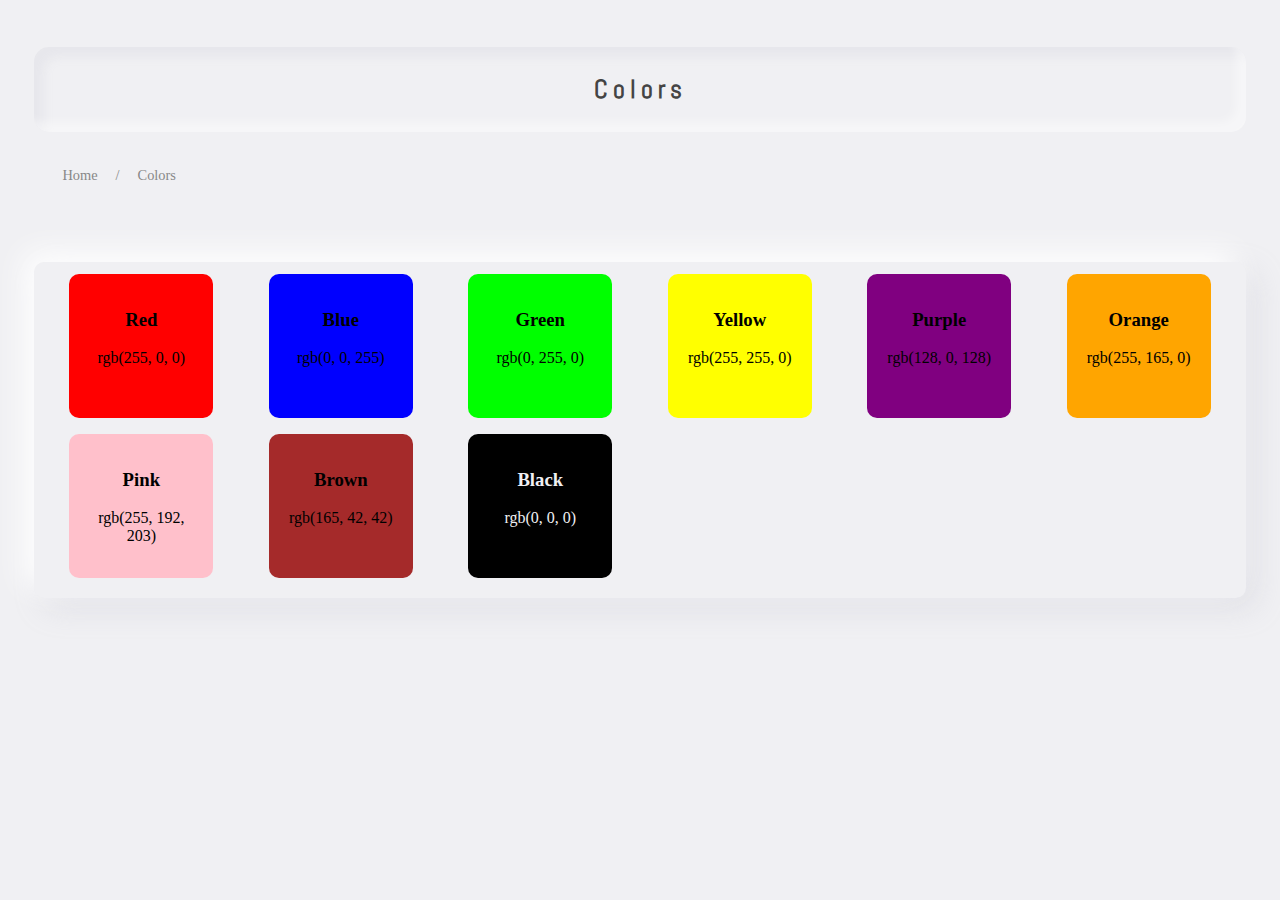
<file: colors.html>
<!DOCTYPE html>
<html lang="en">
  <head>
    <meta charset="UTF-8" />
    <meta name="viewport" content="width=device-width, initial-scale=1.0" />
    <link
      href="https://fonts.googleapis.com/css2?family=Abel&display=swap"
      rel="stylesheet"
    />
    <link
      href="https://fonts.googleapis.com/css2?family=Abel&family=Josefin+Sans&display=swap"
      rel="stylesheet"
    />
    <link rel="stylesheet" href="color.css" />
    <link rel="stylesheet" href="style.css" />
    <title>Colors</title>
  </head>
  <body>
    <header>
      <h2 id="title">Colors</h2>
    </header>
    <div>
        <ul class="breadcrumb">
            <li class="location">
                <a href="index.html">Home</a>
            </li>
            <li class="attribute" >
                <a href="colors.html">Colors</a>
            </li>
        </ul>
        <!-- <a href="index.html">Home</a> &gt; Colors -->
    </div>
    <div class="container">
        <div class="color-box" id="red">
            <h3>Red</h3>
            <p>rgb(255, 0, 0)</p>
        </div>
        <div class="color-box" id="blue">
            <h3>Blue</h3>
            <p>rgb(0, 0, 255)</p>
        </div>
        <div class="color-box" id="green">
            <h3>Green</h3>
            <p>rgb(0, 255, 0)</p>
        </div>
        <div class="color-box" id="yellow">
            <h3>Yellow</h3>
            <p>rgb(255, 255, 0)</p>
        </div>
        <div class="color-box" id="purple">
            <h3>Purple</h3>
            <p>rgb(128, 0, 128)</p>
        </div>
        <div class="color-box" id="orange">
            <h3>Orange</h3>
            <p>rgb(255, 165, 0)</p>
        </div>
        <div class="color-box" id="pink">
            <h3>Pink</h3>
            <p>rgb(255, 192, 203)</p>
        </div>
        <div class="color-box" id="brown">
            <h3>Brown</h3>
            <p>rgb(165, 42, 42)</p>
        </div>
        <div class="color-box" id="black">
            <h3>Black</h3>
            <p>rgb(0, 0, 0)</p>
        </div>
        

    </div>
  </body>
</html>
</file>
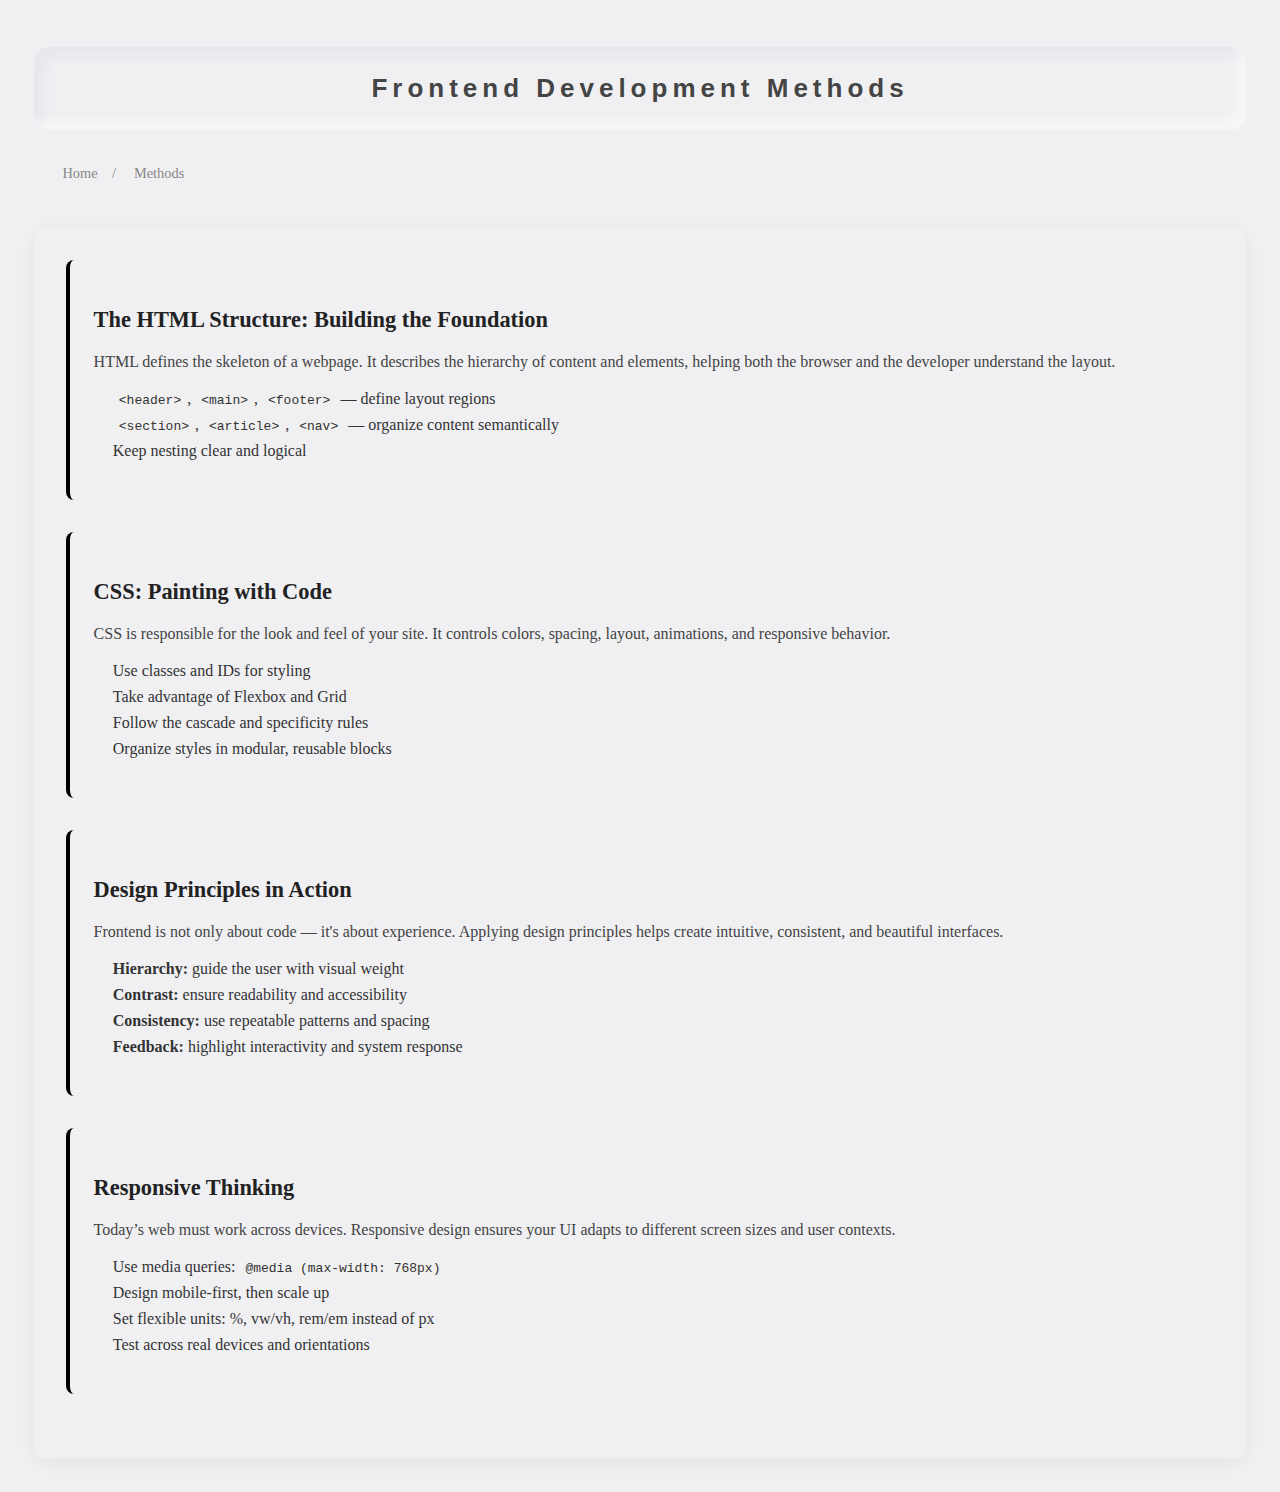
<file: methods.html>
<!DOCTYPE html>
<html lang="en">
  <head>
    <meta charset="UTF-8" />
    <meta name="viewport" content="width=device-width, initial-scale=1.0" />
    <link rel="stylesheet" href="style.css" />
    <link rel="stylesheet" href="breadCrumb.css" />
    <link rel="stylesheet" href="methods.css" />
    <title>Frontend Methods</title>
  </head>
  <body>
    <header>
      <h2 id="title">Frontend Development Methods</h2>
    </header>

    <div>
      <ul class="breadcrumb">
        <li class="location"><a href="index.html">Home</a></li>
        <li class="attribute"><a href="Methods.html">Methods</a></li>
      </ul>
    </div>

    <div class="container">
      <section class="content-section" id="html-structure">
        <h3>The HTML Structure: Building the Foundation</h3>
        <p>
          HTML defines the skeleton of a webpage. It describes the hierarchy of
          content and elements, helping both the browser and the developer
          understand the layout.
        </p>
        <ul>
          <li>
            <code>&lt;header&gt;</code>, <code>&lt;main&gt;</code>,
            <code>&lt;footer&gt;</code> — define layout regions
          </li>
          <li>
            <code>&lt;section&gt;</code>, <code>&lt;article&gt;</code>,
            <code>&lt;nav&gt;</code> — organize content semantically
          </li>
          <li>Keep nesting clear and logical</li>
        </ul>
      </section>

      <section class="content-section" id="css-painting">
        <h3>CSS: Painting with Code</h3>
        <p>
          CSS is responsible for the look and feel of your site. It controls
          colors, spacing, layout, animations, and responsive behavior.
        </p>
        <ul>
          <li>Use classes and IDs for styling</li>
          <li>Take advantage of Flexbox and Grid</li>
          <li>Follow the cascade and specificity rules</li>
          <li>Organize styles in modular, reusable blocks</li>
        </ul>
      </section>

      <section class="content-section" id="design-principles">
        <h3>Design Principles in Action</h3>
        <p>
          Frontend is not only about code — it's about experience. Applying
          design principles helps create intuitive, consistent, and beautiful
          interfaces.
        </p>
        <ul>
          <li><strong>Hierarchy:</strong> guide the user with visual weight</li>
          <li>
            <strong>Contrast:</strong> ensure readability and accessibility
          </li>
          <li>
            <strong>Consistency:</strong> use repeatable patterns and spacing
          </li>
          <li>
            <strong>Feedback:</strong> highlight interactivity and system
            response
          </li>
        </ul>
      </section>

      <section class="content-section" id="responsive-thinking">
        <h3>Responsive Thinking</h3>
        <p>
          Today’s web must work across devices. Responsive design ensures your
          UI adapts to different screen sizes and user contexts.
        </p>
        <ul>
          <li>Use media queries: <code>@media (max-width: 768px)</code></li>
          <li>Design mobile-first, then scale up</li>
          <li>Set flexible units: %, vw/vh, rem/em instead of px</li>
          <li>Test across real devices and orientations</li>
        </ul>
      </section>
    </div>
  </body>
</html>
</file>
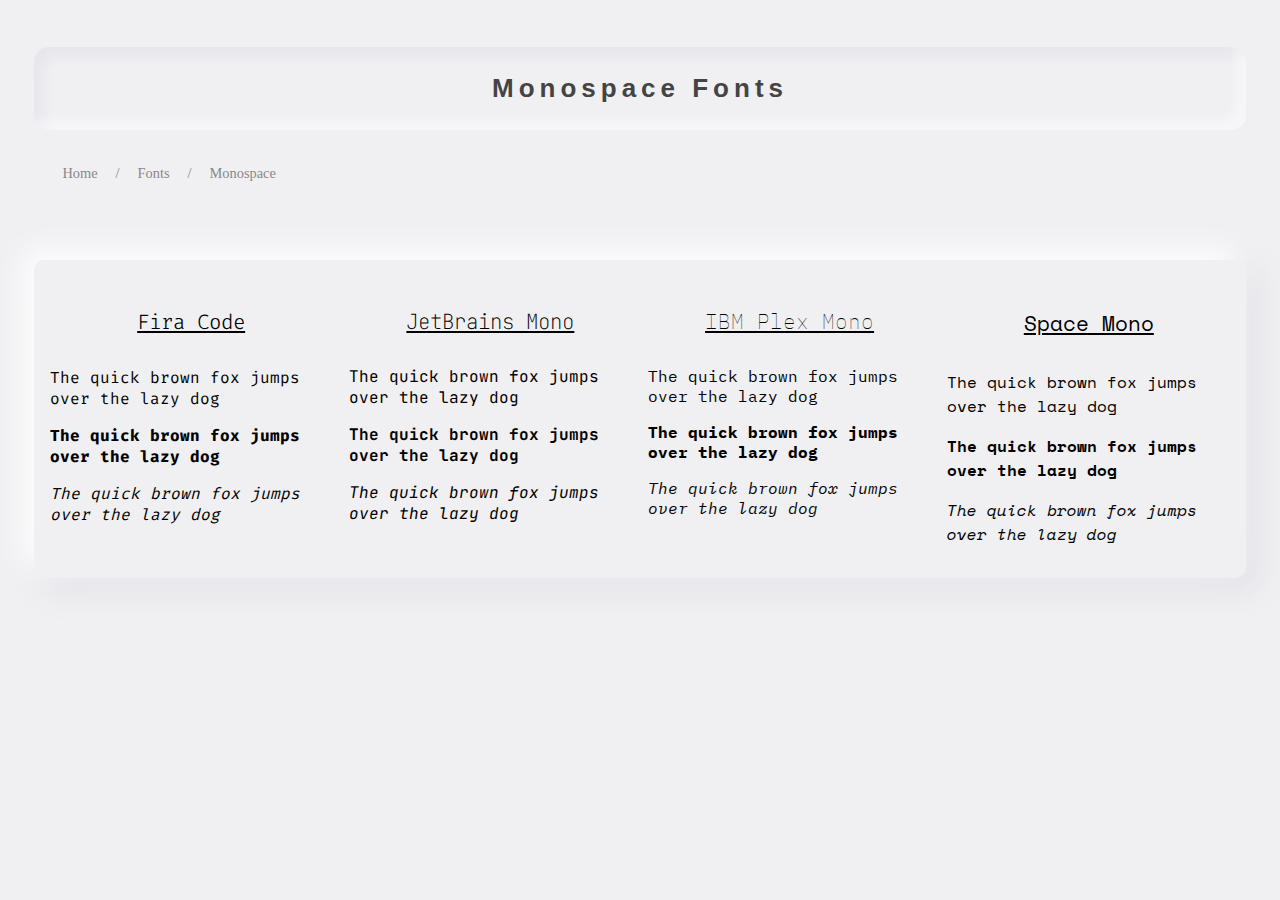
<file: monospace.html>
<!DOCTYPE html>
<html lang="en">
  <head>
    <meta charset="UTF-8" />
    <meta name="viewport" content="width=device-width, initial-scale=1.0" />
    <link rel="stylesheet" href="style.css" />
    <link rel="stylesheet" href="breadCrumb.css" />
    <link rel="stylesheet" href="monospace.css" />
    <link rel="preconnect" href="https://fonts.googleapis.com" />
    <link rel="preconnect" href="https://fonts.gstatic.com" crossorigin />
    <link
      href="https://fonts.googleapis.com/css2?family=Fira+Code:wght@300..700&family=JetBrains+Mono:ital,wght@0,100..800;1,100..800&family=IBM+Plex+Mono:ital,wght@0,100..700;1,100..700&family=Space+Mono:ital,wght@0,400;1,400&display=swap"
      rel="stylesheet"
    />
    <title>Monospace Fonts</title>
  </head>
  <body>
    <header>
      <h2 id="title">Monospace Fonts</h2>
    </header>
    <div>
      <ul class="breadcrumb">
        <li class="location">
          <a href="index.html">Home</a>
        </li>
        <li class="attribute">
          <a href="fonts.html">Fonts</a>
        </li>
        <li class="attribute">
          <a href="monospace.html">Monospace</a>
        </li>
      </ul>
    </div>
    <div class="container">
      <div class="text-box" id="FiraCode">
        <h3>Fira Code</h3>
        <p class="regular FiraCode">
          The quick brown fox jumps over the lazy dog
        </p>
        <p class="bold FiraCode">The quick brown fox jumps over the lazy dog</p>
        <p class="italic FiraCode">
          The quick brown fox jumps over the lazy dog
        </p>
      </div>

      <div class="text-box" id="JetBrainsMono">
        <h3>JetBrains Mono</h3>
        <p class="regular JetBrainsMono">
          The quick brown fox jumps over the lazy dog
        </p>
        <p class="bold JetBrainsMono">
          The quick brown fox jumps over the lazy dog
        </p>
        <p class="italic JetBrainsMono">
          The quick brown fox jumps over the lazy dog
        </p>
      </div>

      <div class="text-box" id="IBMPlexMono">
        <h3>IBM Plex Mono</h3>
        <p class="regular IBMPlexMono">
          The quick brown fox jumps over the lazy dog
        </p>
        <p class="bold IBMPlexMono">
          The quick brown fox jumps over the lazy dog
        </p>
        <p class="italic IBMPlexMono">
          The quick brown fox jumps over the lazy dog
        </p>
      </div>

      <div class="text-box" id="SpaceMono">
        <h3>Space Mono</h3>
        <p class="regular SpaceMono">
          The quick brown fox jumps over the lazy dog
        </p>
        <p class="bold SpaceMono">
          The quick brown fox jumps over the lazy dog
        </p>
        <p class="italic SpaceMono">
          The quick brown fox jumps over the lazy dog
        </p>
      </div>
    </div>
  </body>
</html>
</file>
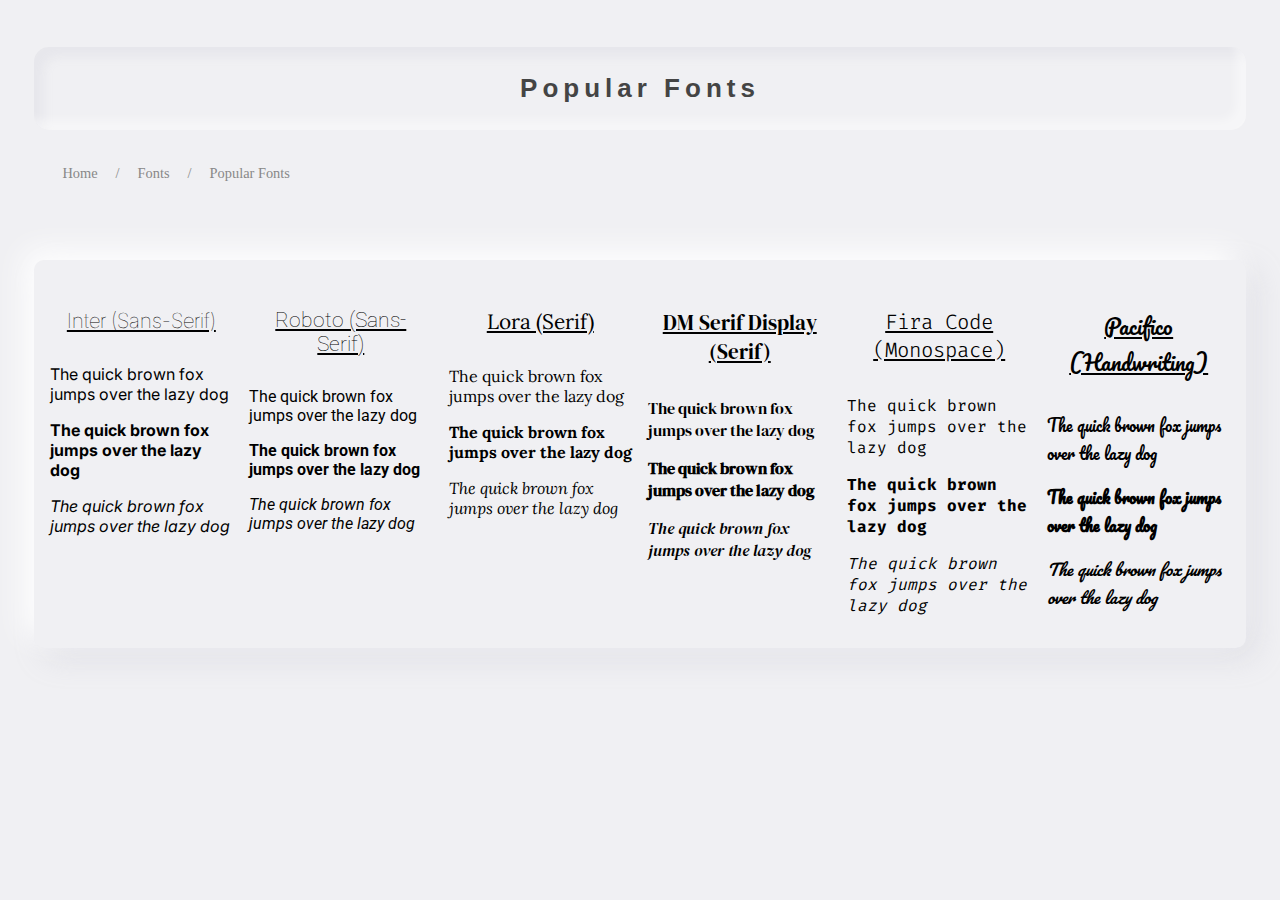
<file: popularFonts.html>
<!DOCTYPE html>
<html lang="en">
  <head>
    <meta charset="UTF-8" />
    <meta name="viewport" content="width=device-width, initial-scale=1.0" />
    <link rel="stylesheet" href="style.css" />
    <link rel="stylesheet" href="breadCrumb.css" />
    <link rel="stylesheet" href="popularFonts.css" />
    <link rel="preconnect" href="https://fonts.googleapis.com" />
    <link rel="preconnect" href="https://fonts.gstatic.com" crossorigin />
    <link
      href="https://fonts.googleapis.com/css2?family=Inter:wght@100..900&family=Roboto:wght@100..900&family=Lora:ital,wght@0,400..700;1,400..700&family=DM+Serif+Display:ital@0;1&family=Fira+Code:wght@300..700&family=Pacifico&display=swap"
      rel="stylesheet"
    />
    <title>Popular Fonts</title>
  </head>
  <body>
    <header>
      <h2 id="title">Popular Fonts</h2>
    </header>
    <div>
      <ul class="breadcrumb">
        <li class="location">
          <a href="index.html">Home</a>
        </li>
        <li class="attribute">
          <a href="fonts.html">Fonts</a>
        </li>
        <li class="attribute">
          <a href="popularFonts.html">Popular Fonts</a>
        </li>
      </ul>
    </div>
    <div class="container">
      <div class="text-box" id="Inter">
        <h3>Inter (Sans-Serif)</h3>
        <p class="regular Inter">The quick brown fox jumps over the lazy dog</p>
        <p class="bold Inter">The quick brown fox jumps over the lazy dog</p>
        <p class="italic Inter">The quick brown fox jumps over the lazy dog</p>
      </div>

      <div class="text-box" id="Roboto">
        <h3>Roboto (Sans-Serif)</h3>
        <p class="regular Roboto">
          The quick brown fox jumps over the lazy dog
        </p>
        <p class="bold Roboto">The quick brown fox jumps over the lazy dog</p>
        <p class="italic Roboto">The quick brown fox jumps over the lazy dog</p>
      </div>

      <div class="text-box" id="Lora">
        <h3>Lora (Serif)</h3>
        <p class="regular Lora">The quick brown fox jumps over the lazy dog</p>
        <p class="bold Lora">The quick brown fox jumps over the lazy dog</p>
        <p class="italic Lora">The quick brown fox jumps over the lazy dog</p>
      </div>

      <div class="text-box" id="DMSerifDisplay">
        <h3>DM Serif Display (Serif)</h3>
        <p class="regular DMSerifDisplay">
          The quick brown fox jumps over the lazy dog
        </p>
        <p class="bold DMSerifDisplay">
          The quick brown fox jumps over the lazy dog
        </p>
        <p class="italic DMSerifDisplay">
          The quick brown fox jumps over the lazy dog
        </p>
      </div>

      <div class="text-box" id="FiraCode">
        <h3>Fira Code (Monospace)</h3>
        <p class="regular FiraCode">
          The quick brown fox jumps over the lazy dog
        </p>
        <p class="bold FiraCode">The quick brown fox jumps over the lazy dog</p>
        <p class="italic FiraCode">
          The quick brown fox jumps over the lazy dog
        </p>
      </div>

      <div class="text-box" id="Pacifico">
        <h3>Pacifico (Handwriting)</h3>
        <p class="regular Pacifico">
          The quick brown fox jumps over the lazy dog
        </p>
        <p class="bold Pacifico">The quick brown fox jumps over the lazy dog</p>
        <p class="italic Pacifico">
          The quick brown fox jumps over the lazy dog
        </p>
      </div>
    </div>
  </body>
</html>
</file>
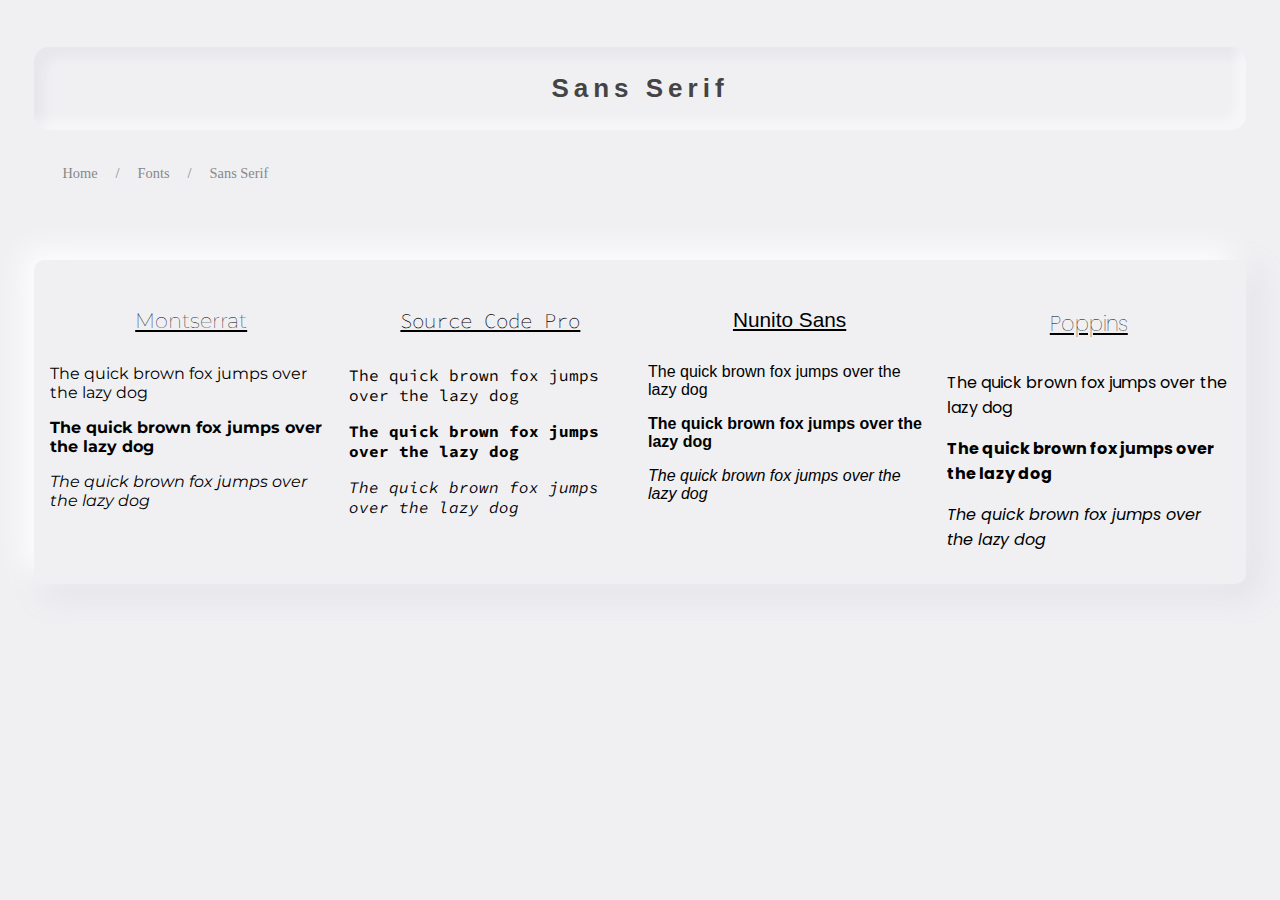
<file: sansSerif.html>
<!DOCTYPE html>
<html lang="en">
  <head>
    <meta charset="UTF-8" />
    <meta name="viewport" content="width=device-width, initial-scale=1.0" />
    <link rel="stylesheet" href="style.css" />
    <link rel="stylesheet" href="breadCrumb.css" />
    <link rel="stylesheet" href="sansSerif.css">
    <link rel="preconnect" href="https://fonts.googleapis.com">
<link rel="preconnect" href="https://fonts.gstatic.com" crossorigin>
<link href="https://fonts.googleapis.com/css2?family=Montserrat:ital,wght@0,100..900;1,100..900&family=Nunito+Sans:ital,opsz,wght@0,6..12,200..1000;1,6..12,200..1000&family=Poppins:ital,wght@0,100;0,200;0,300;0,400;0,500;0,600;0,700;0,800;0,900;1,100;1,200;1,300;1,400;1,500;1,600;1,700;1,800;1,900&family=Source+Code+Pro:ital,wght@0,200..900;1,200..900&display=swap" rel="stylesheet">
    <title>Sans Serif</title>
  </head>
  <body>
    <header>
      <h2 id="title">Sans Serif</h2>
    </header>
    <div>
      <ul class="breadcrumb">
        <li class="location">
          <a href="index.html">Home</a>
        </li>
        <li class="attribute">
          <a href="fonts.html">Fonts</a>
        </li>
        <li class="attribute">
          <a href="sansSerif.html">Sans Serif</a>
        </li>
      </ul>
    </div>
    <div class="container">
      <div class="text-box" id="Montserrat">
        <h3>Montserrat</h3>
        <p class="regular Montserrat">The quick brown fox jumps over the lazy dog</p>
        <p class="bold Montserrat">The quick brown fox jumps over the lazy dog</p>
        <p class="italic Montserrat">The quick brown fox jumps over the lazy dog</p>
      </div>

      <div class="text-box" id="SourceCodePro">
        <h3>Source Code Pro</h3>
        <p class="regular SourceCodePro">The quick brown fox jumps over the lazy dog</p>
        <p class="bold SourceCodePro">The quick brown fox jumps over the lazy dog</p>
        <p class="italic SourceCodePro">The quick brown fox jumps over the lazy dog</p>
      </div>

      <div class="text-box" id="NunitoSans">
        <h3>Nunito Sans </h3>
        <p class="regular NunitoSans">The quick brown fox jumps over the lazy dog</p>
        <p class="bold NunitoSans">The quick brown fox jumps over the lazy dog</p>
        <p class="italic NunitoSans">The quick brown fox jumps over the lazy dog</p>
      </div>

      <div class="text-box" id="Poppins">
        <h3>Poppins</h3>
        <p class="regular Poppins">The quick brown fox jumps over the lazy dog</p>
        <p class="bold Poppins">The quick brown fox jumps over the lazy dog</p>
        <p class="italic Poppins">The quick brown fox jumps over the lazy dog</p>
      </div>

  </body>
</html>
</file>
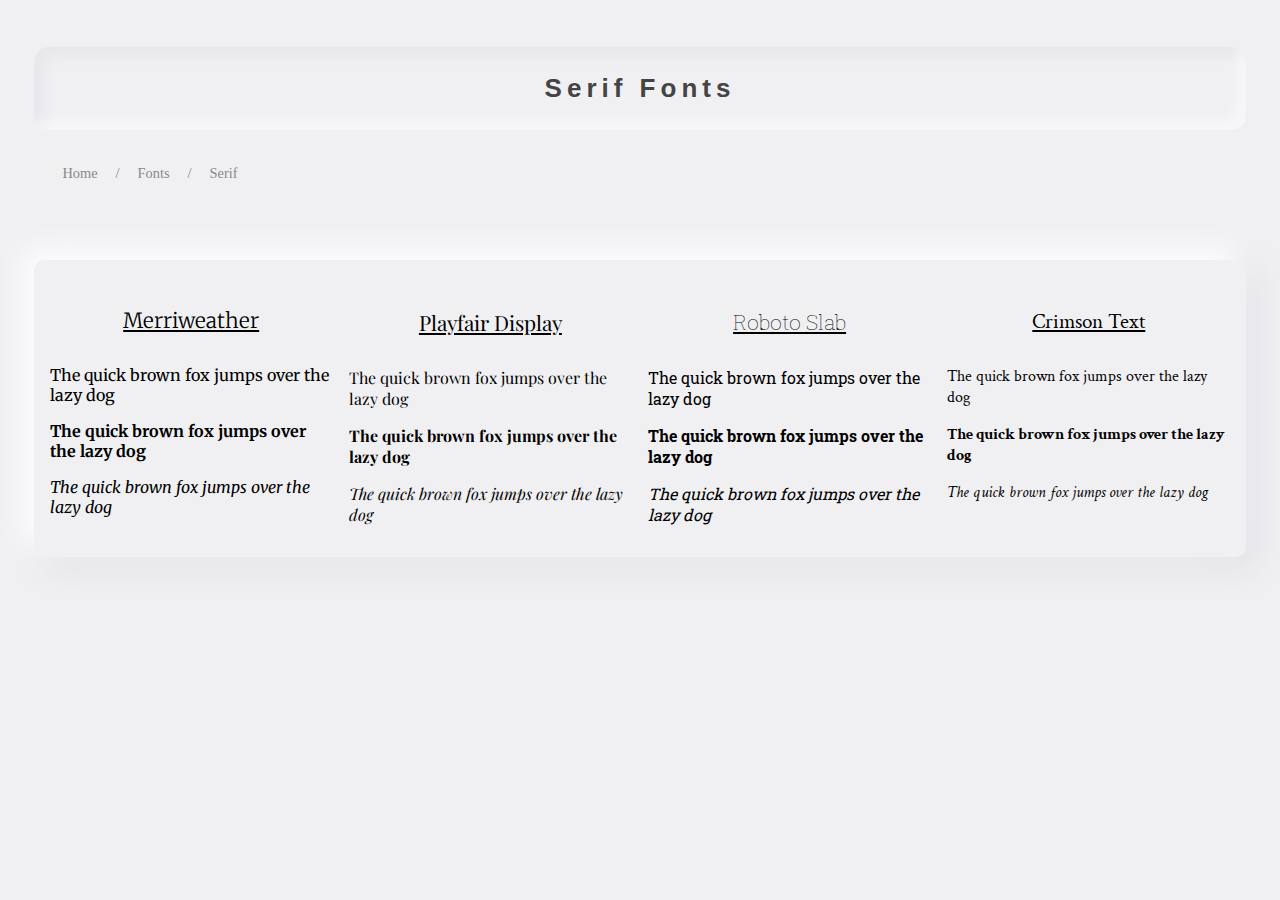
<file: serif.html>
<!DOCTYPE html>
<html lang="en">
  <head>
    <meta charset="UTF-8" />
    <meta name="viewport" content="width=device-width, initial-scale=1.0" />
    <link rel="stylesheet" href="style.css" />
    <link rel="stylesheet" href="breadCrumb.css" />
    <link rel="stylesheet" href="serif.css" />
    <link rel="preconnect" href="https://fonts.googleapis.com" />
    <link rel="preconnect" href="https://fonts.gstatic.com" crossorigin />
    <link
      href="https://fonts.googleapis.com/css2?family=Merriweather:ital,wght@0,300..900;1,300..900&family=Playfair+Display:ital,wght@0,400..900;1,400..900&family=Roboto+Slab:wght@100..900&family=Crimson+Text:ital,wght@0,400;0,600;0,700;1,400;1,600;1,700&display=swap"
      rel="stylesheet"
    />
    <title>Serif Fonts</title>
  </head>
  <body>
    <header>
      <h2 id="title">Serif Fonts</h2>
    </header>
    <div>
      <ul class="breadcrumb">
        <li class="location">
          <a href="index.html">Home</a>
        </li>
        <li class="attribute">
          <a href="fonts.html">Fonts</a>
        </li>
        <li class="attribute">
          <a href="serif.html">Serif</a>
        </li>
      </ul>
    </div>
    <div class="container">
      <div class="text-box" id="Merriweather">
        <h3>Merriweather</h3>
        <p class="regular Merriweather">
          The quick brown fox jumps over the lazy dog
        </p>
        <p class="bold Merriweather">
          The quick brown fox jumps over the lazy dog
        </p>
        <p class="italic Merriweather">
          The quick brown fox jumps over the lazy dog
        </p>
      </div>

      <div class="text-box" id="PlayfairDisplay">
        <h3>Playfair Display</h3>
        <p class="regular PlayfairDisplay">
          The quick brown fox jumps over the lazy dog
        </p>
        <p class="bold PlayfairDisplay">
          The quick brown fox jumps over the lazy dog
        </p>
        <p class="italic PlayfairDisplay">
          The quick brown fox jumps over the lazy dog
        </p>
      </div>

      <div class="text-box" id="RobotoSlab">
        <h3>Roboto Slab</h3>
        <p class="regular RobotoSlab">
          The quick brown fox jumps over the lazy dog
        </p>
        <p class="bold RobotoSlab">
          The quick brown fox jumps over the lazy dog
        </p>
        <p class="italic RobotoSlab">
          The quick brown fox jumps over the lazy dog
        </p>
      </div>

      <div class="text-box" id="CrimsonText">
        <h3>Crimson Text</h3>
        <p class="regular CrimsonText">
          The quick brown fox jumps over the lazy dog
        </p>
        <p class="bold CrimsonText">
          The quick brown fox jumps over the lazy dog
        </p>
        <p class="italic CrimsonText">
          The quick brown fox jumps over the lazy dog
        </p>
      </div>
    </div>
  </body>
</html>
</file>
<file: color.css>
/* breadcrumb */

.breadcrumb {
  padding: 1em;
  margin-top: -4em;
  text-align: left;
  font-size: 0.9em;
}

.breadcrumb li {
  display: inline;
}

.breadcrumb li.location::after {
  color: #888;
  content: "/";
}

.breadcrumb li.location + li.locatio::before {
  color: #888;
  content: "/";
}

.breadcrumb a {
  padding: 1em;
  background-color: none;
  color: #888;
  text-decoration: none;
  display: inline;
}
.attribute a {
  background-color: none;
  color: #888;
  text-decoration: none;
}

/* container */

.container {
  background-color: none;
  padding: 1em;
  display: grid;
  grid-auto-rows: auto;
  /* grid-template-columns: 1fr 1fr 1fr; */
  grid-gap: 1em;
  justify-items: center;
  align-items: center;
  grid-template-columns: repeat(auto-fit, minmax(10em, 1fr));
  min-width: 10em;
  margin-top: 4em;
  box-shadow: -10px -10px 30px #fff, 10px 10px 30px #aeaec040;
  border: none;
  border-radius: 10px;
}

/* Colors */

.color-box {
  margin: 0.3em;
  padding: 1em;
  text-align: center;
  border-radius: 10px;
  width: 100%;
  height: 100%;
  max-width: 7em;
  max-height: 7em;
}

#red {
  background-color: rgb(255, 0, 0);
}

#blue {
  background-color: rgb(0, 0, 255);
}

#green {
  background-color: rgb(0, 255, 0);
}

#yellow {
  background-color: rgb(255, 255, 0);
}

#purple {
  background-color: rgb(128, 0, 128);
}

#orange {
  background-color: rgb(255, 165, 0);
}

#pink {
  background-color: rgb(255, 192, 203);
}

#brown {
  background-color: rgb(165, 42, 42);
}

#black {
  color: #f0f0f3;
  background-color: rgb(0, 0, 0);
}
</file>
<file: style.css>
html {
  background-color: #f0f0f3;
  margin: 2%;
  
}

#title {
  font-family: "Abel", sans-serif !important;
  padding: 1em;
  text-align: center;
  margin-bottom: 3em;
  letter-spacing: 5px;
  color: #444;
  font-size: 26px;
  border-radius: 15px;
  box-shadow: inset -10px -10px 10px #ffffff70, inset 10px 10px 10px #aeaec020;
}

ul {
  list-style-type: none;
}

.nav {
  text-align: center;
}

.nav li {
  padding: 2em;
  display: inline-block;
}
.nav li button {
  padding: 1em;
  min-width: 100px;
  font-size: 1.2em;
  border: none;
  border-radius: 10px;
  box-shadow: -10px -10px 30px #fff, 10px 10px 30px #aeaec040,
    inset -10px -10px 10px #aeaec025, inset 10px 10px 10px #fff;
}
.nav li button:hover {
  color: #666;
}

.nav li button:active {
  color: rgb(0, 183, 255);
  text-shadow: rgba(0, 183, 255, 0.7) 0px 0px 15px;
  box-shadow: inset -10px -10px 10px #ffffff70, inset 10px 10px 10px #aeaec020;
}
</file>
<file: breadCrumb.css>
.breadcrumb {
  padding: 1em;
  margin-top: -4em;
  text-align: left;
  font-size: 0.9em;
}

.breadcrumb li {
  display: inline;
}

.breadcrumb li.location::after {
  color: #888;
  content: "/";
}

.breadcrumb li.location + li.locatio::before {
  color: #888;
  content: "/";
}

.breadcrumb li.attribute + li.attribute::before {
  color: #888;
  content: "/";
}

.breadcrumb a {
  padding: 1em;
  background-color: none;
  color: #888;
  text-decoration: none;
  display: inline;
}
.attribute a {
  background-color: none;
  color: #888;
  text-decoration: none;
}
</file>
<file: methods.css>
.container {
  padding: 2em;
  margin-top: 2em;
  background-color: #f0f0f3;
  box-shadow: 0 4px 20px rgba(0, 0, 0, 0.05);
  border-radius: 10px;
}

.content-section {
  margin-bottom: 2em;
  padding: 1.5em;
  border-left: 4px solid black;
  background-color: #f0f0f3;
  border-radius: 8px;
}

.content-section h3 {
  font-size: 1.4em;
  color: #222;
  margin-bottom: 0.5em;
}

.content-section p {
  color: #444;
  line-height: 1.6;
  margin-bottom: 0.75em;
}

.content-section ul {
  padding-left: 1.2em;
}

.content-section li {
  margin-bottom: 0.5em;
  color: #333;
}

.content-section code {
  background-color: #f0f0f0;
  padding: 2px 6px;
  border-radius: 4px;
  font-family: monospace;
}
</file>
<file: monospace.css>
.container {
  background-color: none;
  padding: 1em;
  display: grid;
  grid-auto-rows: auto;
  grid-gap: 1em;
  justify-items: center;
  align-items: top;
  grid-template-columns: repeat(auto-fit, minmax(10em, 1fr));
  min-width: 10em;
  margin-top: 4em;
  box-shadow: -10px -10px 30px #fff, 10px 10px 30px #aeaec040;
  border: none;
  border-radius: 10px;
}

p {
  display: block;
  margin-block-start: 1em;
  margin-block-end: 1em;
  margin-inline-start: 0px;
  margin-inline-end: 0px;
  unicode-bidi: isolate;
}

h3 {
  font-size: 1.3em;
  font-weight: lighter;
  text-align: center;
  text-decoration: underline;
  padding: 0.5em;
}

.regular {
  font-style: normal;
}

.bold {
  font-weight: bold;
}

.italic {
  font-style: italic;
}

#FiraCode {
  font-family: "Fira Code", monospace !important;
}

#JetBrainsMono {
  font-family: "JetBrains Mono", monospace !important;
}

#IBMPlexMono {
  font-family: "IBM Plex Mono", monospace !important;
}

#SpaceMono {
  font-family: "Space Mono", monospace !important;
}
</file>
<file: popularFonts.css>
.container {
  background-color: none;
  padding: 1em;
  display: grid;
  grid-auto-rows: auto;
  grid-gap: 1em;
  justify-items: center;
  align-items: top;
  grid-template-columns: repeat(auto-fit, minmax(10em, 1fr));
  min-width: 10em;
  margin-top: 4em;
  box-shadow: -10px -10px 30px #fff, 10px 10px 30px #aeaec040;
  border: none;
  border-radius: 10px;
}

p {
  display: block;
  margin-block-start: 1em;
  margin-block-end: 1em;
  margin-inline-start: 0px;
  margin-inline-end: 0px;
  unicode-bidi: isolate;
}

h3 {
  font-size: 1.3em;
  font-weight: lighter;
  text-align: center;
  text-decoration: underline;
  padding: 0.5em;
}

.regular {
  font-style: normal;
}

.bold {
  font-weight: bold;
}

.italic {
  font-style: italic;
}

#Inter {
  font-family: "Inter", sans-serif !important;
}

#Roboto {
  font-family: "Roboto", sans-serif !important;
}

#Lora {
  font-family: "Lora", serif !important;
}

#DMSerifDisplay {
  font-family: "DM Serif Display", serif !important;
}

#FiraCode {
  font-family: "Fira Code", monospace !important;
}

#Pacifico {
  font-family: "Pacifico", cursive !important;
}
</file>
<file: sansSerif.css>
.container {
  background-color: none;
  padding: 1em;
  display: grid;
  grid-auto-rows: auto;
  grid-gap: 1em;
  justify-items: center;
  align-items: top;
  grid-template-columns: repeat(auto-fit, minmax(10em, 1fr));
  min-width: 10em;
  margin-top: 4em;
  box-shadow: -10px -10px 30px #fff, 10px 10px 30px #aeaec040;
  border: none;
  border-radius: 10px;
}
p {
  display: block;
  margin-block-start: 1em;
  margin-block-end: 1em;
  margin-inline-start: 0px;
  margin-inline-end: 0px;
  unicode-bidi: isolate;
}

h3 {
  font-size: 1.3em;
  font-weight: lighter;
  text-align: center;
  text-decoration: underline;
  padding: 0.5em;
}

#Montserrat {
  font-family: "Montserrat", sans-serif !important;
}

.regular {
  font-style: normal;
}

.bold {
  font-weight: bold;
}

.italic {
  font-style: italic;
}

#SourceCodePro {
  font-family: "Source Code Pro", monospace !important;
}

#NunitoSans {
  font-family: nunito, sans-serif !important;
}

#Poppins {
  font-family: "Poppins", sans-serif !important;
}
</file>
<file: serif.css>
.container {
  background-color: none;
  padding: 1em;
  display: grid;
  grid-auto-rows: auto;
  grid-gap: 1em;
  justify-items: center;
  align-items: top;
  grid-template-columns: repeat(auto-fit, minmax(10em, 1fr));
  min-width: 10em;
  margin-top: 4em;
  box-shadow: -10px -10px 30px #fff, 10px 10px 30px #aeaec040;
  border: none;
  border-radius: 10px;
}


p {
  display: block;
  margin-block-start: 1em;
  margin-block-end: 1em;
  margin-inline-start: 0px;
  margin-inline-end: 0px;
  unicode-bidi: isolate;
}

h3 {
  font-size: 1.3em;
  font-weight: lighter;
  text-align: center;
  text-decoration: underline;
  padding: 0.5em;
}

.regular {
  font-style: normal;
}

.bold {
  font-weight: bold;
}

.italic {
  font-style: italic;
}

#Merriweather {
  font-family: "Merriweather", serif !important;
}

#PlayfairDisplay {
  font-family: "Playfair Display", serif !important;
}

#RobotoSlab {
  font-family: "Roboto Slab", serif !important;
}

#CrimsonText {
  font-family: "Crimson Text", serif !important;
}
</file>
